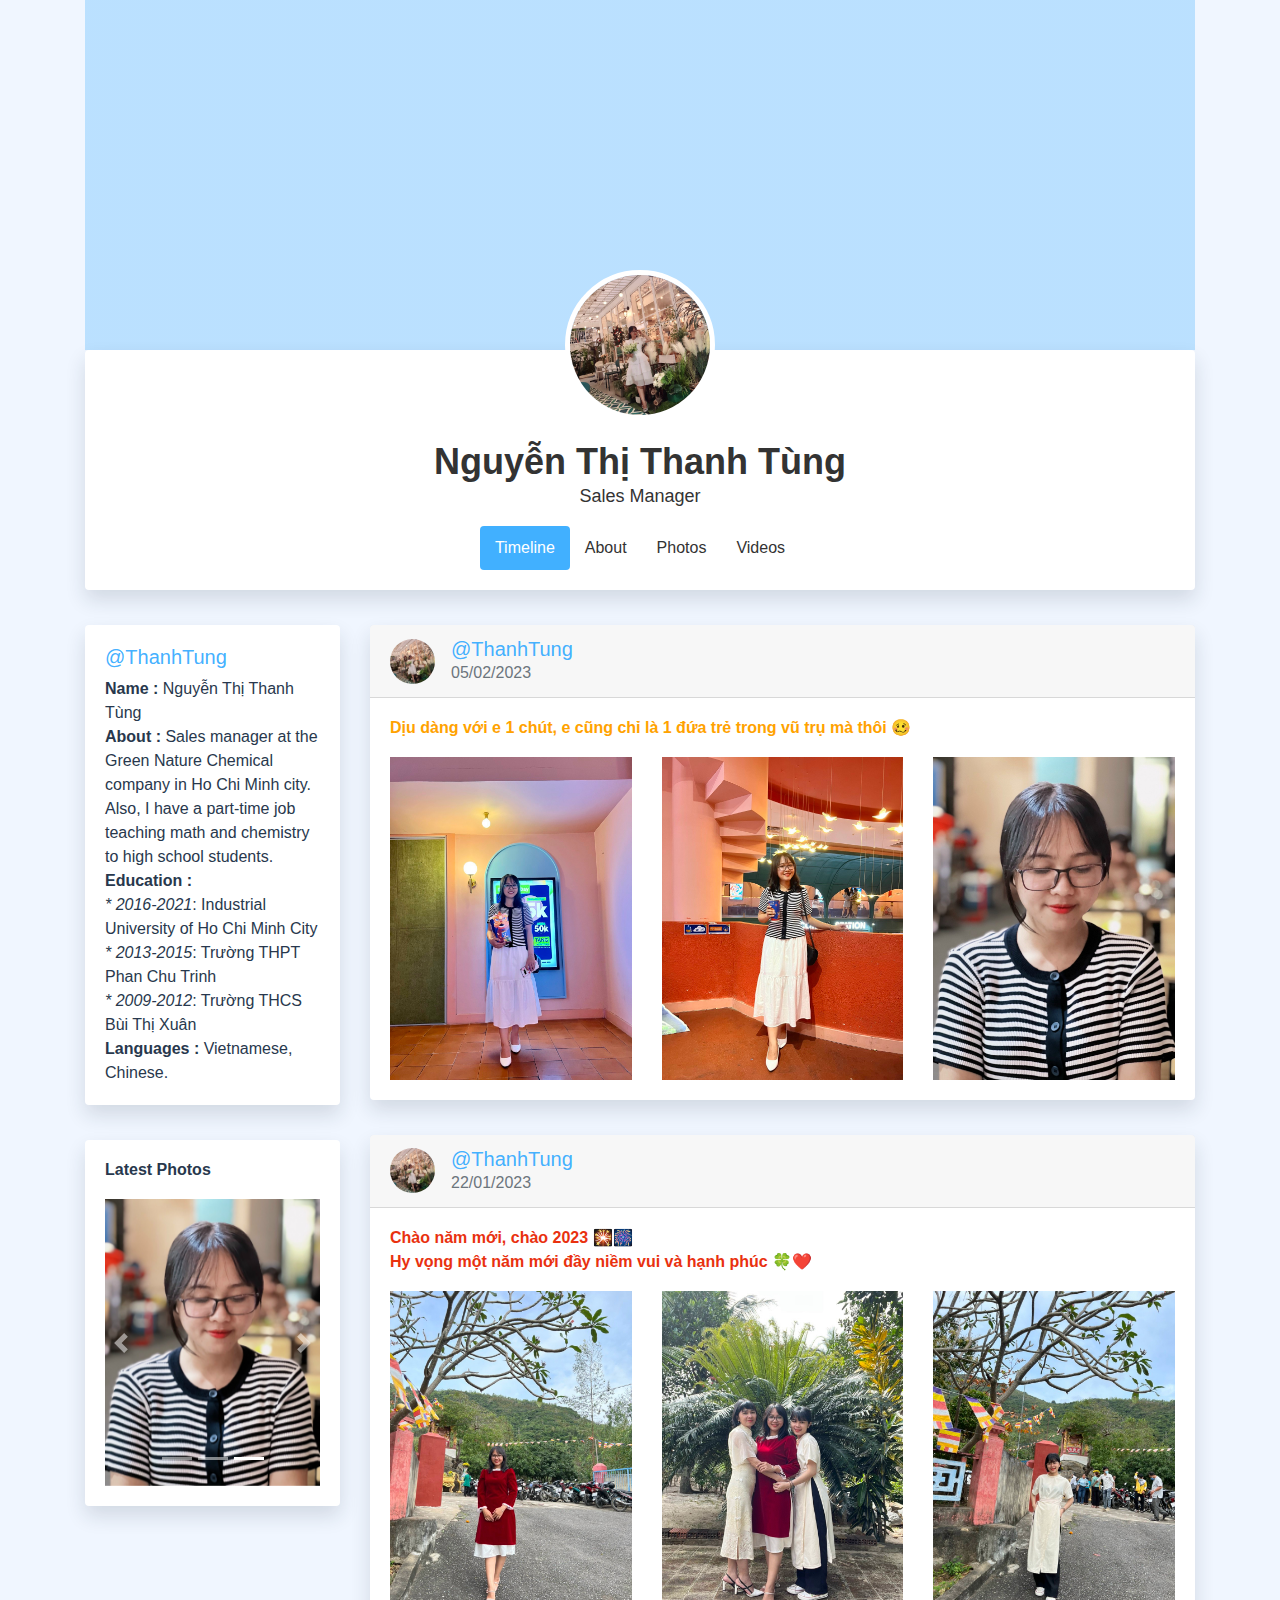
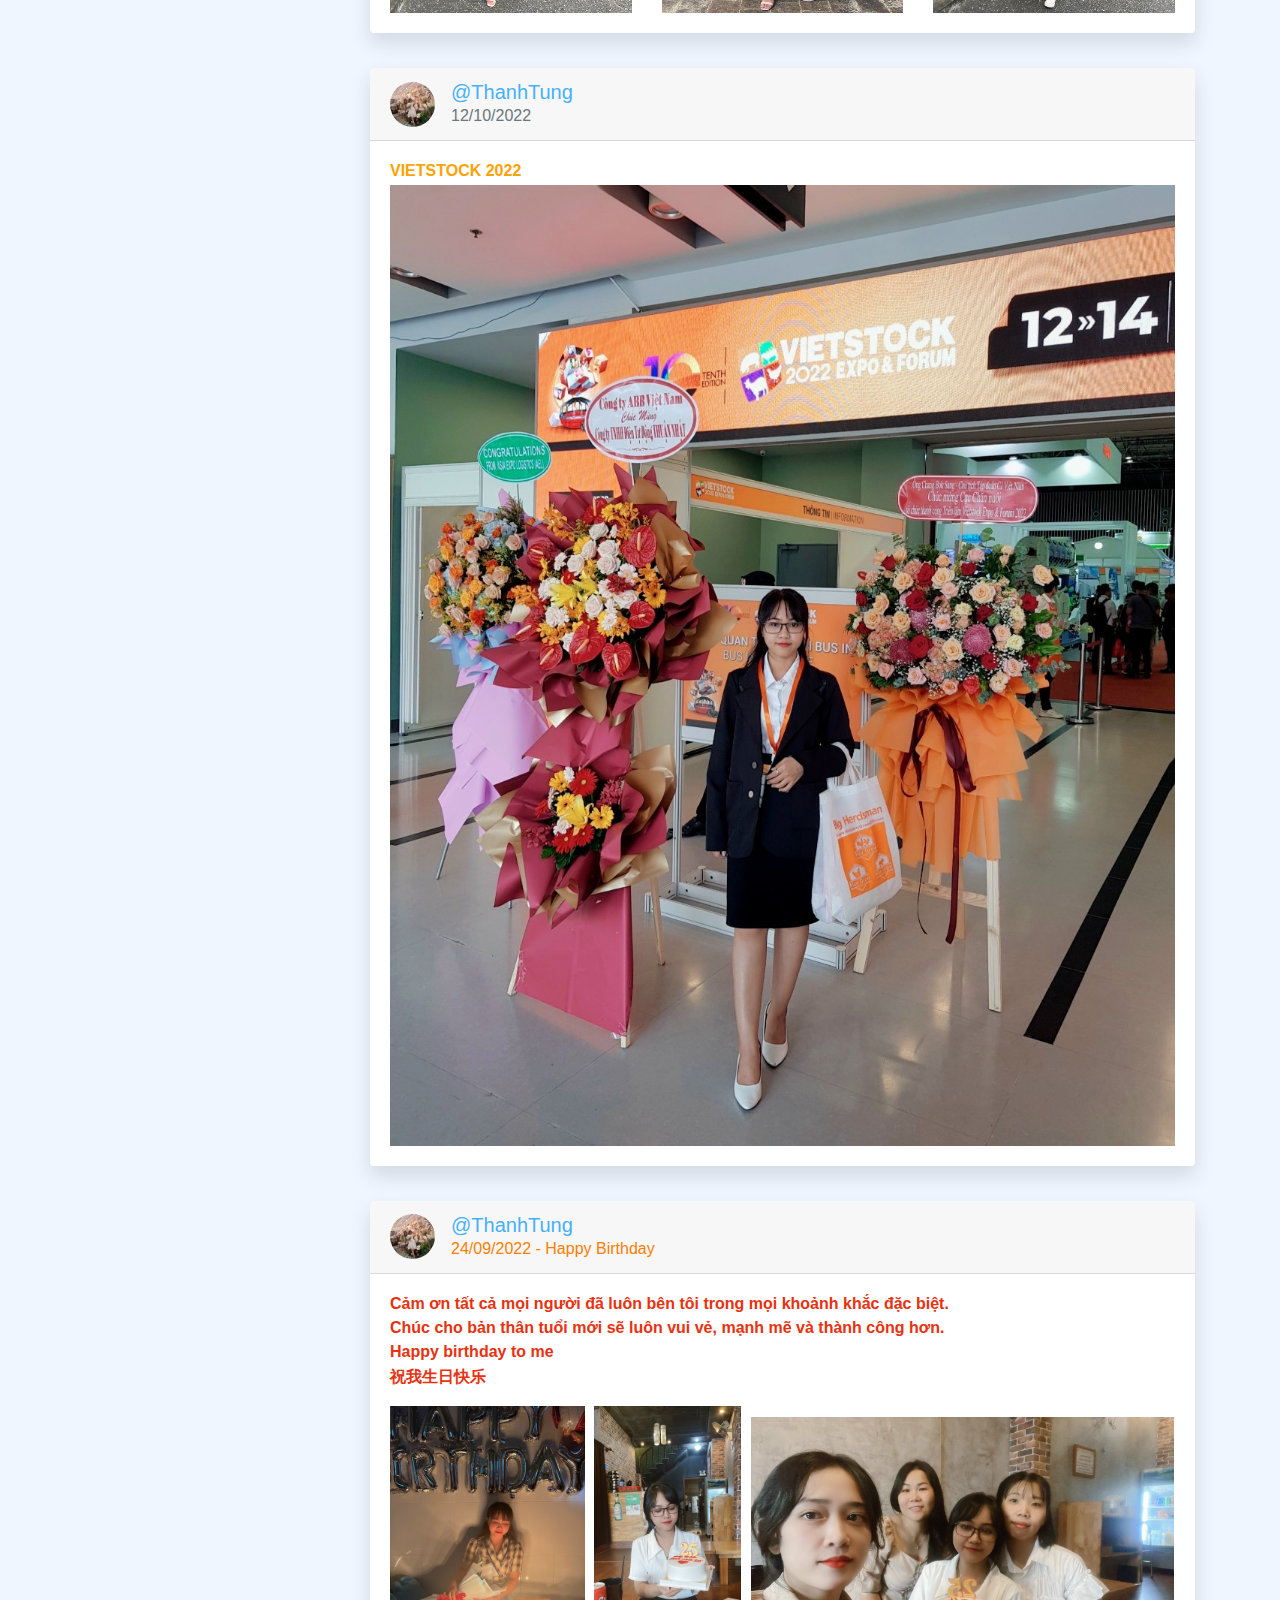
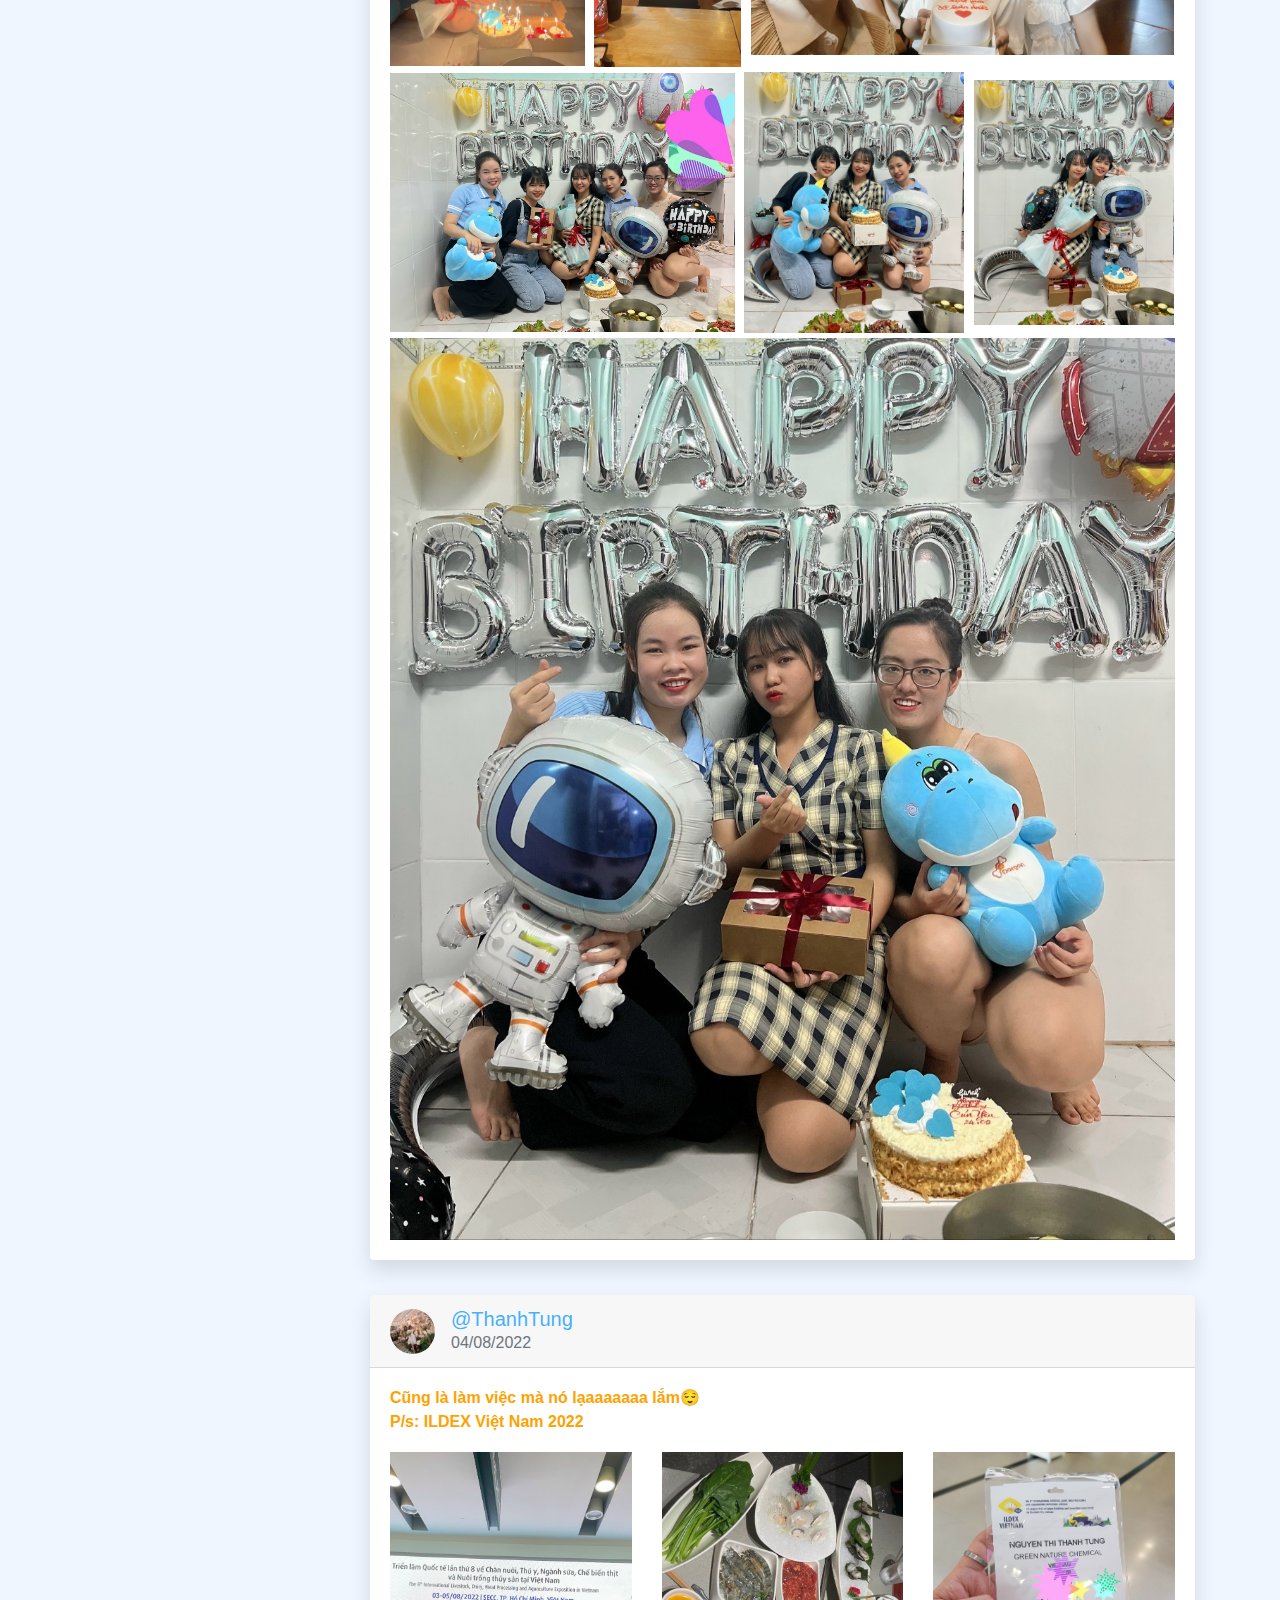
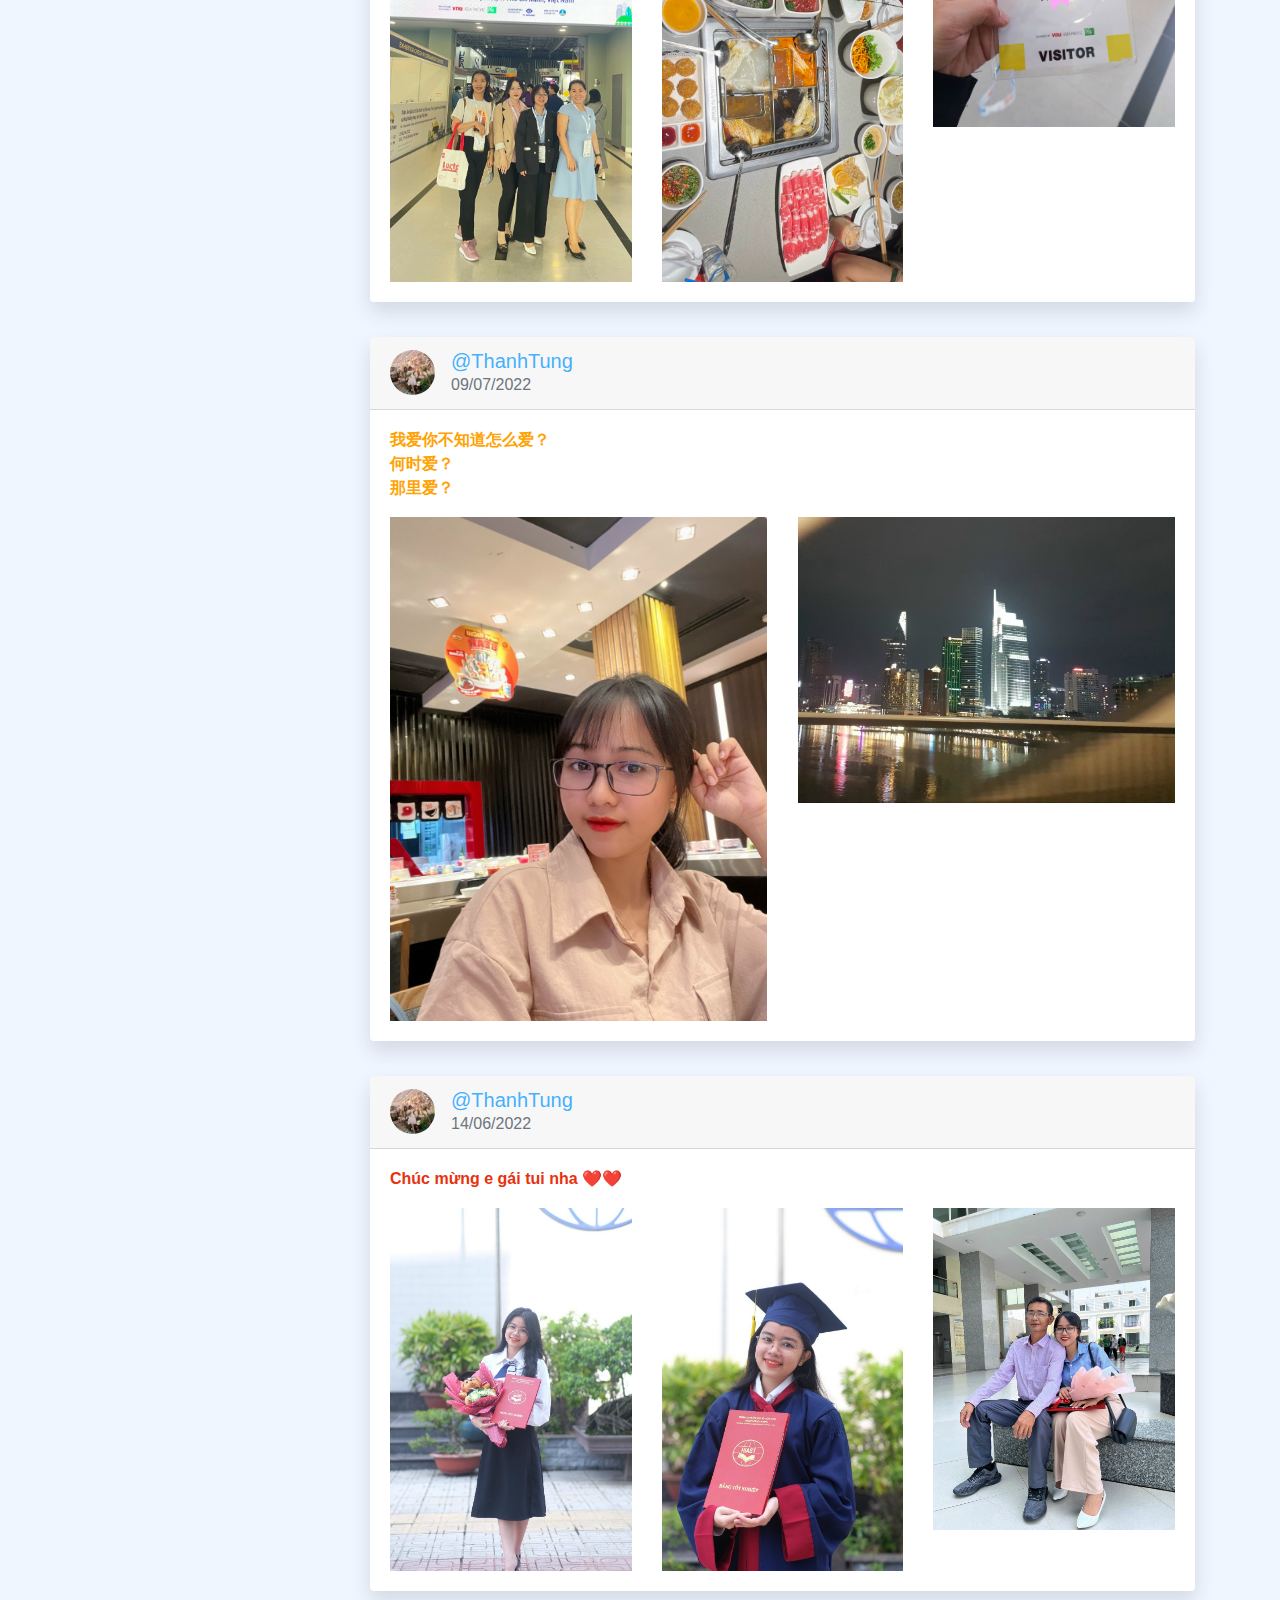
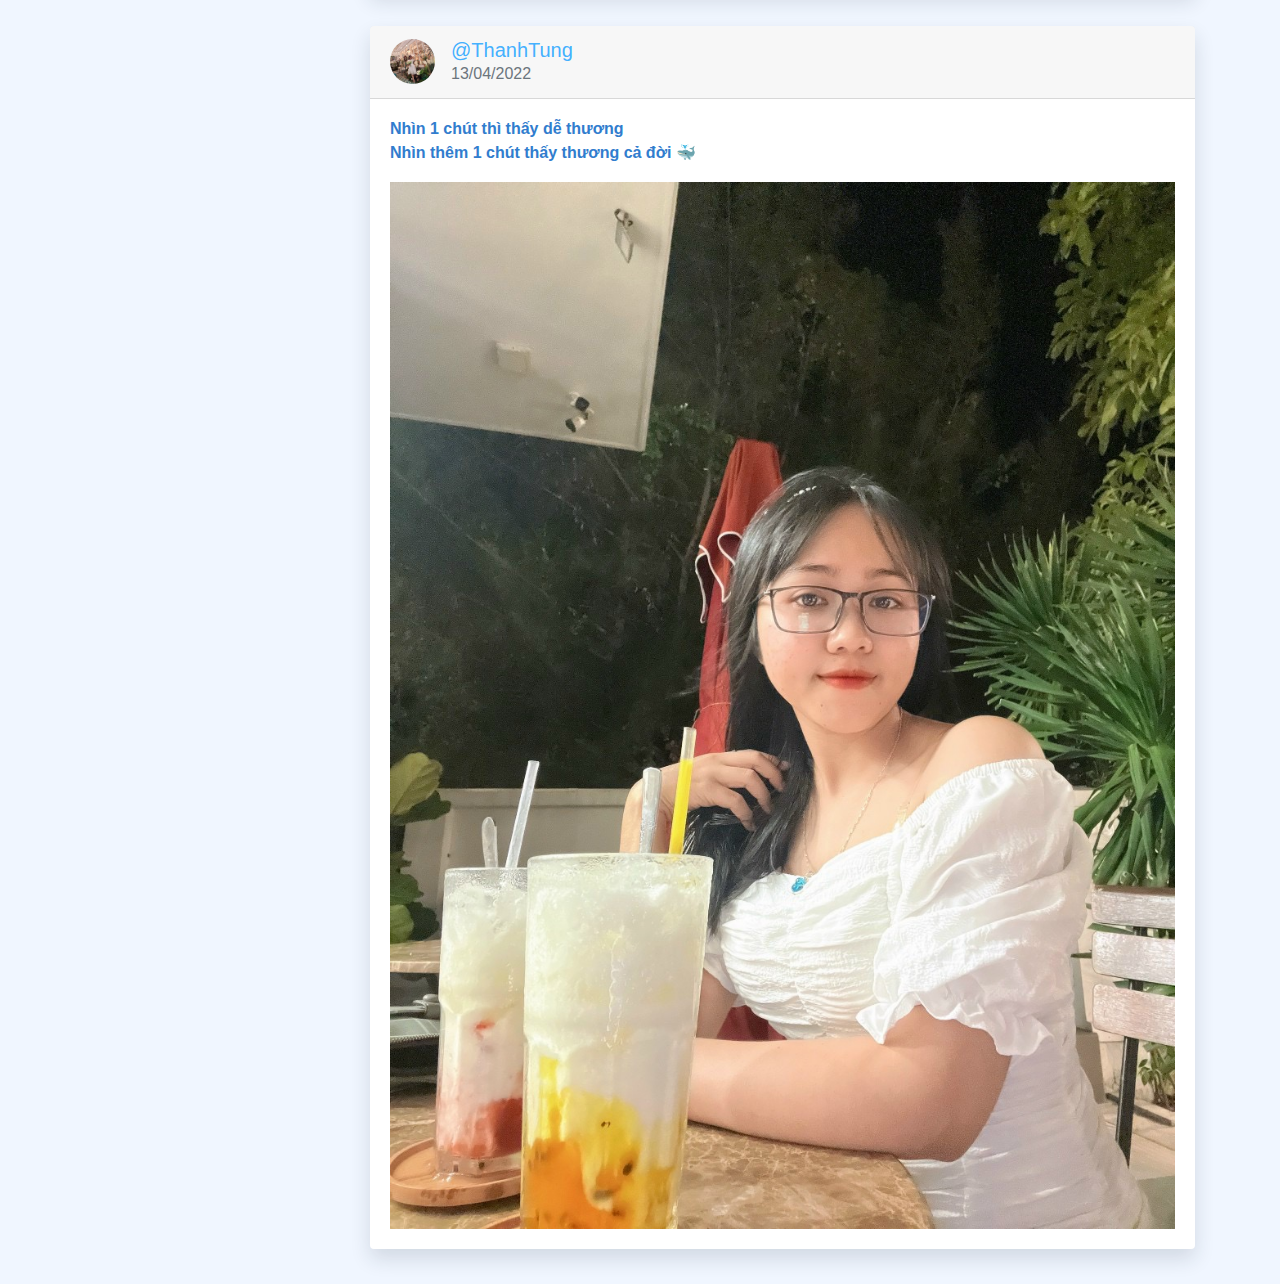
<file: index.html>
<!DOCTYPE html>
<html lang="en">
  <head>
    <meta charset="utf-8" />
    <title>Thanh Tùng</title>
    <meta name="viewport" content="width=device-width, initial-scale=1" />
    <link
      rel="icon"
      type="image/png"
      sizes="16x16"
      href="./images/avatar_18032023.jpeg"
    />
    <link
      href="https://cdn.jsdelivr.net/npm/bootstrap@4.3.1/dist/css/bootstrap.min.css"
      rel="stylesheet"
    />
    <link href="./style/main.css" rel="stylesheet" />
    <style>
      canvas {
        position: absolute;
        top: 0;
        left: 0;
      }
    </style>
  </head>
  <body>
    <link
      href="https://cdnjs.cloudflare.com/ajax/libs/font-awesome/5.11.2/css/all.min.css"
      rel="stylesheet"
    />
    <main>
      <div class="container">
        <div
          class="img"
          style="
            background-image: linear-gradient(
                150deg,
                rgba(63, 174, 255, 0.3) 15%,
                rgba(63, 174, 255, 0.3) 70%,
                rgba(63, 174, 255, 0.3) 94%
              ),
              url(https://bootdey.com/img/Content/flores-amarillas-wallpaper.jpeg);
            height: 350px;
            background-size: cover;
          "
        ></div>
        <div class="card social-prof">
          <div class="card-body">
            <div class="wrapper">
              <img
                src="./images/avatar_18032023.jpeg"
                alt=""
                class="user-profile"
              />
              <h3>Nguyễn Thị Thanh Tùng</h3>
              <p>Sales Manager</p>
            </div>
            <div class="row">
              <div class="col-lg-12">
                <ul class="nav nav-tabs justify-content-center s-nav">
                  <li><a class="active" href="#">Timeline</a></li>
                  <li><a href="#">About</a></li>
                  <li><a href="#">Photos</a></li>
                  <li><a href="#">Videos</a></li>
                </ul>
              </div>
            </div>
          </div>
        </div>
        <div class="row">
          <div class="col-lg-3">
            <div class="card">
              <div class="card-body">
                <div class="h5 text-blue">@ThanhTung</div>
                <div class="h7">
                  <strong>Name :</strong> Nguyễn Thị Thanh Tùng
                </div>
                <div class="h7">
                  <strong>About :</strong> Sales manager at the Green Nature
                  Chemical company in Ho Chi Minh city. Also, I have a part-time
                  job teaching math and chemistry to high school students.
                </div>
                <div class="h7">
                  <strong>Education :</strong>
                  <br />
                  <i> * 2016-2021</i>: Industrial University of Ho Chi Minh City
                  <br />
                  <i> * 2013-2015</i>: Trường THPT Phan Chu Trinh
                  <br />
                  <i> * 2009-2012</i>: Trường THCS Bùi Thị Xuân
                </div>
                <div class="h7">
                  <strong>Languages :</strong> Vietnamese, Chinese.
                </div>
              </div>
            </div>
            <div class="card">
              <div class="card-body">
                <h3 class="card-title">Latest Photos</h3>
                <div
                  id="carouselExampleIndicators"
                  class="carousel slide"
                  data-ride="carousel"
                >
                  <ol class="carousel-indicators">
                    <li
                      data-target="#carouselExampleIndicators"
                      data-slide-to="0"
                      class=""
                    ></li>
                    <li
                      data-target="#carouselExampleIndicators"
                      data-slide-to="1"
                      class=""
                    ></li>
                    <li
                      data-target="#carouselExampleIndicators"
                      data-slide-to="2"
                      class="active"
                    ></li>
                  </ol>
                  <div class="carousel-inner">
                    <div class="carousel-item">
                      <img
                        src="./images/image1_05022023.jpeg"
                        class="d-block w-100"
                        alt="..."
                      />
                    </div>
                    <div class="carousel-item">
                      <img
                        src="./images/image2_05022023.jpeg"
                        class="d-block w-100"
                        alt="..."
                      />
                    </div>
                    <div class="carousel-item active">
                      <img
                        src="./images/image3_05022023.jpeg"
                        class="d-block w-100"
                        alt="..."
                      />
                    </div>
                  </div>
                  <a
                    class="carousel-control-prev"
                    href="#carouselExampleIndicators"
                    role="button"
                    data-slide="prev"
                  >
                    <span
                      class="carousel-control-prev-icon"
                      aria-hidden="true"
                    ></span>
                    <span class="sr-only">Previous</span>
                  </a>
                  <a
                    class="carousel-control-next"
                    href="#carouselExampleIndicators"
                    role="button"
                    data-slide="next"
                  >
                    <span
                      class="carousel-control-next-icon"
                      aria-hidden="true"
                    ></span>
                    <span class="sr-only">Next</span>
                  </a>
                </div>
              </div>
            </div>
          </div>

          <div class="col-lg-9 gedf-main">
            <div class="card social-timeline-card">
              <div class="card-header">
                <div class="d-flex justify-content-between align-items-center">
                  <div
                    class="d-flex justify-content-between align-items-center"
                  >
                    <div class="mr-2">
                      <img
                        class="rounded-circle"
                        width="45"
                        src="./images/avatar_18032023.jpeg"
                        alt=""
                      />
                    </div>
                    <div class="ml-2">
                      <div class="h5 m-0 text-blue">@ThanhTung</div>
                      <div class="h7 text-muted">05/02/2023</div>
                    </div>
                  </div>
                </div>
              </div>
              <div class="card-body">
                <h5 class="card-title" style="color: #ffa200">
                  Dịu dàng với e 1 chút, e cũng chỉ là 1 đứa trẻ trong vũ trụ mà
                  thôi 🥴
                </h5>
                <div class="mb-10">
                  <div class="row p-b-15">
                    <div class="col-md-4">
                      <img
                        class="img-fluid width-100"
                        src="./images/image1_05022023.jpeg"
                        alt=""
                      />
                    </div>
                    <div class="col-md-4">
                      <img
                        class="img-fluid width-100"
                        src="./images/image2_05022023.jpeg"
                        alt=""
                      />
                    </div>
                    <div class="col-md-4">
                      <img
                        class="img-fluid width-100"
                        src="./images/image3_05022023.jpeg"
                        alt=""
                      />
                    </div>
                  </div>
                </div>
              </div>
            </div>

            <div class="card social-timeline-card">
              <div class="card-header">
                <div class="d-flex justify-content-between align-items-center">
                  <div
                    class="d-flex justify-content-between align-items-center"
                  >
                    <div class="mr-2">
                      <img
                        class="rounded-circle"
                        width="45"
                        src="./images/avatar_18032023.jpeg"
                        alt=""
                      />
                    </div>
                    <div class="ml-2">
                      <div class="h5 m-0 text-blue">@ThanhTung</div>
                      <div class="h7 text-muted">22/01/2023</div>
                    </div>
                  </div>
                </div>
              </div>
              <div class="card-body">
                <h5
                  class="card-title"
                  style="margin-bottom: 5px; color: #e9310f"
                >
                  Chào năm mới, chào 2023 🎇🎆
                </h5>
                <h5 class="card-title" style="color: #e9310f">
                  Hy vọng một năm mới đầy niềm vui và hạnh phúc 🍀❤️
                </h5>
                <div class="mb-10">
                  <div class="row p-b-15">
                    <div class="col-md-4">
                      <img
                        class="img-fluid width-100"
                        src="./images/image1_22012023.jpeg"
                        alt=""
                      />
                    </div>
                    <div class="col-md-4">
                      <img
                        class="img-fluid width-100"
                        src="./images/image2_22012023.jpeg"
                        alt=""
                      />
                    </div>
                    <div class="col-md-4">
                      <img
                        class="img-fluid width-100"
                        src="./images/image3_22012023.jpeg"
                        alt=""
                      />
                    </div>
                  </div>
                </div>
              </div>
            </div>

            <div class="card social-timeline-card">
              <div class="card-header">
                <div class="d-flex justify-content-between align-items-center">
                  <div
                    class="d-flex justify-content-between align-items-center"
                  >
                    <div class="mr-2">
                      <img
                        class="rounded-circle"
                        width="45"
                        src="./images/avatar_18032023.jpeg"
                        alt=""
                      />
                    </div>
                    <div class="ml-2">
                      <div class="h5 m-0 text-blue">@ThanhTung</div>
                      <div class="h7 text-muted">12/10/2022</div>
                    </div>
                  </div>
                </div>
              </div>
              <div class="card-body">
                <h5
                  class="card-title"
                  style="margin-bottom: 5px; color: #ffa200"
                >
                  VIETSTOCK 2022
                </h5>
                <div class="mb-10">
                  <div class="p-b-15">
                    <img
                      class="img-fluid width-100"
                      src="./images/viettel_stock.jpeg"
                      alt=""
                    />
                  </div>
                </div>
              </div>
            </div>

            <div class="card social-timeline-card">
              <div class="card-header">
                <div class="d-flex justify-content-between align-items-center">
                  <div
                    class="d-flex justify-content-between align-items-center"
                  >
                    <div class="mr-2">
                      <img
                        class="rounded-circle"
                        width="45"
                        src="./images/avatar_18032023.jpeg"
                        alt=""
                      />
                    </div>
                    <div class="ml-2">
                      <div class="h5 m-0 text-blue">@ThanhTung</div>
                      <div
                        class="h7 text-muted"
                        style="color: #ff7d00 !important"
                      >
                        24/09/2022 - Happy Birthday
                      </div>
                    </div>
                  </div>
                </div>
              </div>
              <div class="card-body">
                <h5
                  class="card-title"
                  style="margin-bottom: 5px; color: #e9310f"
                >
                  Cảm ơn tất cả mọi người đã luôn bên tôi trong mọi khoảnh khắc
                  đặc biệt.
                </h5>
                <h5
                  class="card-title"
                  style="margin-bottom: 5px; color: #e9310f"
                >
                  Chúc cho bản thân tuổi mới sẽ luôn vui vẻ, mạnh mẽ và thành
                  công hơn.
                </h5>
                <h5
                  class="card-title"
                  style="margin-bottom: 5px; color: #e9310f"
                >
                  Happy birthday to me
                </h5>
                <h5 class="card-title" style="color: #e9310f">祝我生日快乐</h5>
                <div class="mb-10">
                  <div class="p-b-15">
                    <img
                      style="
                        width: 200px;
                        padding-bottom: 5px;
                        padding-right: 5px;
                      "
                      class="img-fluid width-100"
                      src="./images/birthday07.jpeg"
                      alt=""
                    />
                    <img
                      style="
                        width: 152px;
                        padding-bottom: 5px;
                        padding-right: 5px;
                      "
                      class="img-fluid width-100"
                      src="./images/birthday06.jpeg"
                      alt=""
                    />
                    <img
                      style="width: 423px; padding-bottom: 5px"
                      class="img-fluid width-100"
                      src="./images/birthday05.jpeg"
                      alt=""
                    />
                    <img
                      style="
                        width: 350px;
                        padding-bottom: 5px;
                        padding-right: 5px;
                      "
                      class="img-fluid width-100"
                      src="./images/birthday04.jpeg"
                      alt=""
                    />
                    <img
                      style="
                        width: 225px;
                        padding-bottom: 5px;
                        padding-right: 5px;
                      "
                      class="img-fluid width-100"
                      src="./images/birthday03.jpeg"
                      alt=""
                    />
                    <img
                      style="width: 200px; padding-bottom: 5px"
                      class="img-fluid width-100"
                      src="./images/birthday02.jpeg"
                      alt=""
                    />
                    <img
                      class="img-fluid width-100"
                      src="./images/birthday01.jpeg"
                      alt=""
                    />
                  </div>
                </div>
              </div>
            </div>

            <div class="card social-timeline-card">
              <div class="card-header">
                <div class="d-flex justify-content-between align-items-center">
                  <div
                    class="d-flex justify-content-between align-items-center"
                  >
                    <div class="mr-2">
                      <img
                        class="rounded-circle"
                        width="45"
                        src="./images/avatar_18032023.jpeg"
                        alt=""
                      />
                    </div>
                    <div class="ml-2">
                      <div class="h5 m-0 text-blue">@ThanhTung</div>
                      <div class="h7 text-muted">04/08/2022</div>
                    </div>
                  </div>
                </div>
              </div>
              <div class="card-body">
                <h5
                  class="card-title"
                  style="margin-bottom: 5px; color: #ffa200"
                >
                  Cũng là làm việc mà nó lạaaaaaaa lắm😌
                </h5>
                <h5 class="card-title" style="color: #ffa200">
                  P/s: ILDEX Việt Nam 2022
                </h5>
                <div class="mb-10">
                  <div class="row p-b-15">
                    <div class="col-md-4">
                      <img
                        class="img-fluid width-100"
                        src="./images/ildex_01.jpeg"
                        alt=""
                      />
                    </div>
                    <div class="col-md-4">
                      <img
                        class="img-fluid width-100"
                        src="./images/ildex_03.jpeg"
                        alt=""
                      />
                    </div>
                    <div class="col-md-4">
                      <img
                        class="img-fluid width-100"
                        src="./images/ildex_02.jpeg"
                        alt=""
                      />
                    </div>
                  </div>
                </div>
              </div>
            </div>

            <div class="card social-timeline-card">
              <div class="card-header">
                <div class="d-flex justify-content-between align-items-center">
                  <div
                    class="d-flex justify-content-between align-items-center"
                  >
                    <div class="mr-2">
                      <img
                        class="rounded-circle"
                        width="45"
                        src="./images/avatar_18032023.jpeg"
                        alt=""
                      />
                    </div>
                    <div class="ml-2">
                      <div class="h5 m-0 text-blue">@ThanhTung</div>
                      <div class="h7 text-muted">09/07/2022</div>
                    </div>
                  </div>
                </div>
              </div>
              <div class="card-body">
                <h5
                  class="card-title"
                  style="margin-bottom: 5px; color: #ffa200"
                >
                  我爱你不知道怎么爱？
                </h5>
                <h5
                  class="card-title"
                  style="margin-bottom: 5px; color: #ffa200"
                >
                  何时爱？
                </h5>
                <h5 class="card-title" style="color: #ffa200">那里爱？</h5>
                <div class="mb-10">
                  <div class="row p-b-15">
                    <div class="col-md-6">
                      <img
                        class="img-fluid width-100"
                        src="./images/chill01.jpeg"
                        alt=""
                      />
                    </div>
                    <div class="col-md-6">
                      <img
                        class="img-fluid width-100"
                        src="./images/chill02.jpeg"
                        alt=""
                      />
                    </div>
                  </div>
                </div>
              </div>
            </div>

            <div class="card social-timeline-card">
              <div class="card-header">
                <div class="d-flex justify-content-between align-items-center">
                  <div
                    class="d-flex justify-content-between align-items-center"
                  >
                    <div class="mr-2">
                      <img
                        class="rounded-circle"
                        width="45"
                        src="./images/avatar_18032023.jpeg"
                        alt=""
                      />
                    </div>
                    <div class="ml-2">
                      <div class="h5 m-0 text-blue">@ThanhTung</div>
                      <div class="h7 text-muted">14/06/2022</div>
                    </div>
                  </div>
                </div>
              </div>
              <div class="card-body">
                <h5 class="card-title" style="color: #e9310f">
                  Chúc mừng e gái tui nha ❤️❤️
                </h5>
                <div class="mb-10">
                  <div class="row p-b-15">
                    <div class="col-md-4">
                      <img
                        class="img-fluid width-100"
                        src="./images/graduation_01.jpeg"
                        alt=""
                      />
                    </div>
                    <div class="col-md-4">
                      <img
                        class="img-fluid width-100"
                        src="./images/graduation_2.jpeg"
                        alt=""
                      />
                    </div>
                    <div class="col-md-4">
                      <img
                        class="img-fluid width-100"
                        src="./images/graduation_3.jpeg"
                        alt=""
                      />
                    </div>
                  </div>
                </div>
              </div>
            </div>

            <div class="card social-timeline-card">
              <div class="card-header">
                <div class="d-flex justify-content-between align-items-center">
                  <div
                    class="d-flex justify-content-between align-items-center"
                  >
                    <div class="mr-2">
                      <img
                        class="rounded-circle"
                        width="45"
                        src="./images/avatar_18032023.jpeg"
                        alt=""
                      />
                    </div>
                    <div class="ml-2">
                      <div class="h5 m-0 text-blue">@ThanhTung</div>
                      <div class="h7 text-muted">13/04/2022</div>
                    </div>
                  </div>
                </div>
              </div>
              <div class="card-body">
                <h5
                  class="card-title"
                  style="margin-bottom: 5px; color: #317dce"
                >
                  Nhìn 1 chút thì thấy dễ thương
                </h5>
                <h5 class="card-title" style="color: #317dce">
                  Nhìn thêm 1 chút thấy thương cả đời 🐳
                </h5>
                <div class="mb-10">
                  <div class="row p-b-15">
                    <div class="col-md-12">
                      <img
                        class="img-fluid width-100"
                        src="./images/cute.jpeg"
                        alt=""
                      />
                    </div>
                  </div>
                </div>
              </div>
            </div>
          </div>
        </div>
      </div>
    </main>
    <canvas id="canvas"></canvas>
    <script src="https://code.jquery.com/jquery-1.10.2.min.js"></script>
    <script src="https://cdn.jsdelivr.net/npm/bootstrap@4.3.1/dist/js/bootstrap.bundle.min.js"></script>
    <script type="text/javascript"></script>
    <script>
      var canvas = document.getElementById("canvas"),
        ctx = canvas.getContext("2d"),
        things = [],
        thingsCount = 30,
        mouse = {
          x: -100,
          y: -100,
        },
        minDist = 150;

      canvas.width = window.innerWidth - 20;
      canvas.height = window.innerHeight - 150;

      // object image
      var image = new Image();
      //image.src = "https://i.pinimg.com/originals/90/2c/2b/902c2bbccb72ca76cf3bbe95741174e9.png";
      image.src =
        "https://upload.wikimedia.org/wikipedia/commons/thumb/2/21/Love_heart_uidaodjsdsew.gif/1200px-Love_heart_uidaodjsdsew.gif";

      for (var i = 0; i < thingsCount; i++) {
        let thingWidth = Math.floor(Math.random() * 20) + 20;
        let thingHeight =
          (image.naturalHeight / image.naturalWidth) * thingWidth;
        let speed = Math.floor(Math.random() / 1000) + 0.5;
        things.push({
          width: thingWidth,
          height: thingHeight,
          x: Math.random() * canvas.width,
          y: Math.random() * canvas.height - thingHeight,
          speed: speed,
          vY: speed,
          vX: 0,
          d: Math.random() * 1.2 - 0.6,
          stepSize: Math.random() / 20,
          step: 0,
          angle: Math.random() * 180 - 90,
          rad: Math.floor(Math.random()),
          opacity: Math.random() + 0.4,
          _ratate: Math.floor(Math.random()), // ratate 正負
        });
      }

      function drawThings() {
        things.map((thing) => {
          ctx.beginPath();
          thing.rad = (thing.angle * Math.PI) / 180;
          ctx.save();
          var cx = thing.x + thing.width / 2;
          var cy = thing.y + thing.height / 2;
          ctx.globalAlpha = thing.opacity;
          ctx.setTransform(
            Math.cos(thing.rad),
            Math.sin(thing.rad),
            -Math.sin(thing.rad),
            Math.cos(thing.rad),
            cx - cx * Math.cos(thing.rad) + cy * Math.sin(thing.rad),
            cy - cx * Math.sin(thing.rad) - cy * Math.cos(thing.rad)
          );
          ctx.drawImage(image, thing.x, thing.y, thing.width, thing.height);
          ctx.restore();
        });
      }

      function draw() {
        ctx.clearRect(0, 0, canvas.width, canvas.height);

        drawThings();
      }

      function update() {
        things.map((thing) => {
          var dist = Math.sqrt(
            (thing.x - mouse.x) ** 2 + (thing.y - mouse.y) ** 2
          );

          if (dist < minDist) {
            var force = minDist / (dist * dist),
              xcomp = (mouse.x - thing.x) / dist,
              ycomp = (mouse.y - thing.y) / dist,
              deltaV = force * 2; // deplay when hover mouse

            thing.vX -= deltaV * xcomp;
            thing.vY -= deltaV * ycomp;

            if (thing.d * xcomp > 0) {
              thing.d = 0 - thing.d;
            }
          } else {
            thing.vX *= 0.98;

            if (thing.vY < thing.speed) {
              thing.vY = thing.speed;
            }

            thing.vX +=
              Math.cos((thing.step += Math.random() * 0.05)) * thing.stepSize;
          }

          thing.y += thing.vY;
          thing.x += thing.vX + thing.d;

          var _angle = Math.random() + 0.2;
          // stuff.angle += _angle;
          if (thing._ratate == 0) {
            thing.angle += _angle;
          } else {
            thing.angle -= _angle;
          }

          if (thing.y > canvas.height) {
            reset(thing);
          }

          if (thing.x > canvas.width || thing.x < 0 - thing.width) {
            reset(thing);
          }
        });
      }

      canvas.addEventListener("mousemove", function (e) {
        mouse.x = e.clientX;
        mouse.y = e.clientY;
      });

      function reset(thing) {
        thing.width = Math.floor(Math.random() * 20) + 20;
        thing.height = (image.naturalHeight / image.naturalWidth) * thing.width;
        thing.x = Math.floor(Math.random() * canvas.width);
        thing.y = 0 - thing.height;
        thing.speed = Math.floor(Math.random() / 10000) + 0.5;
        thing.vY = thing.speed;
        thing.vX = 0;
        // thing.angle = 0;
        // thing.rad = 0;
        thing._ratate = Math.floor(Math.random());
      }

      function tick() {
        draw();
        update();
        requestAnimationFrame(tick);
      }

      tick();
    </script>
  </body>
</html>
</file>
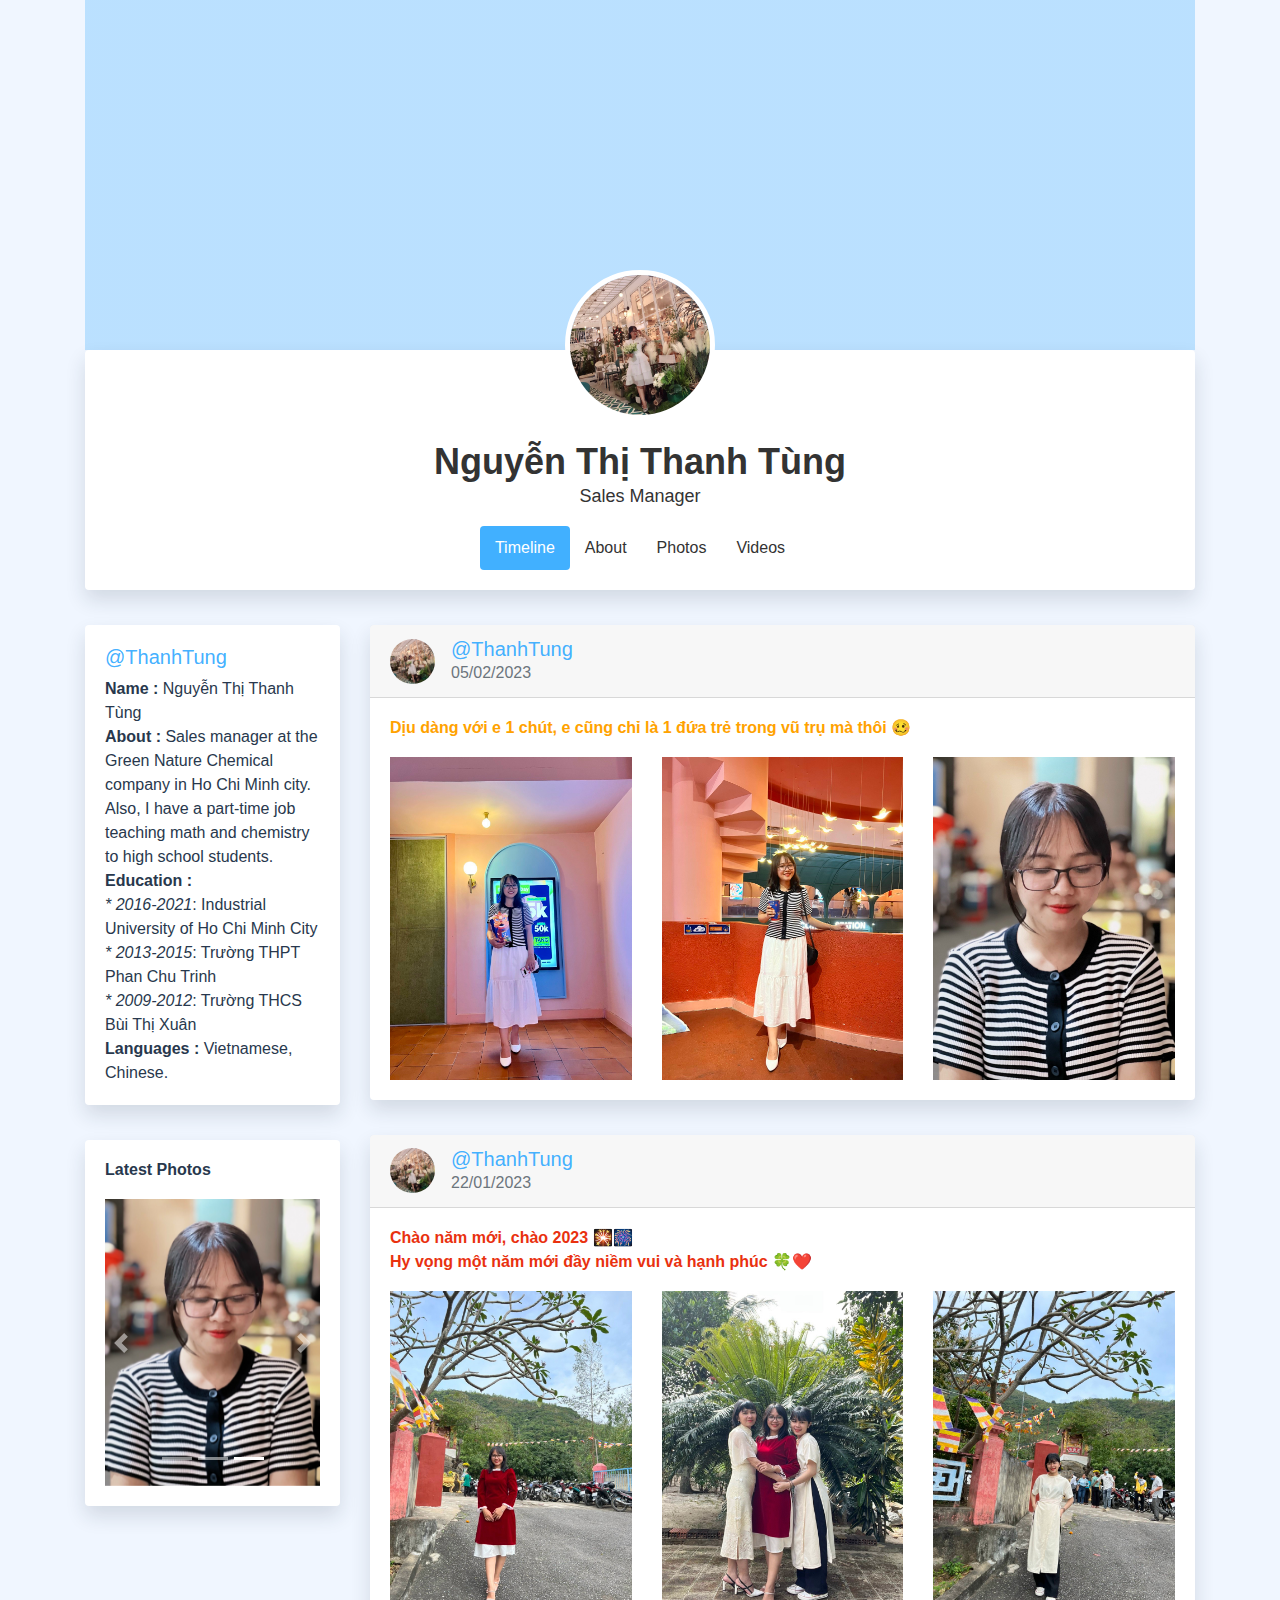
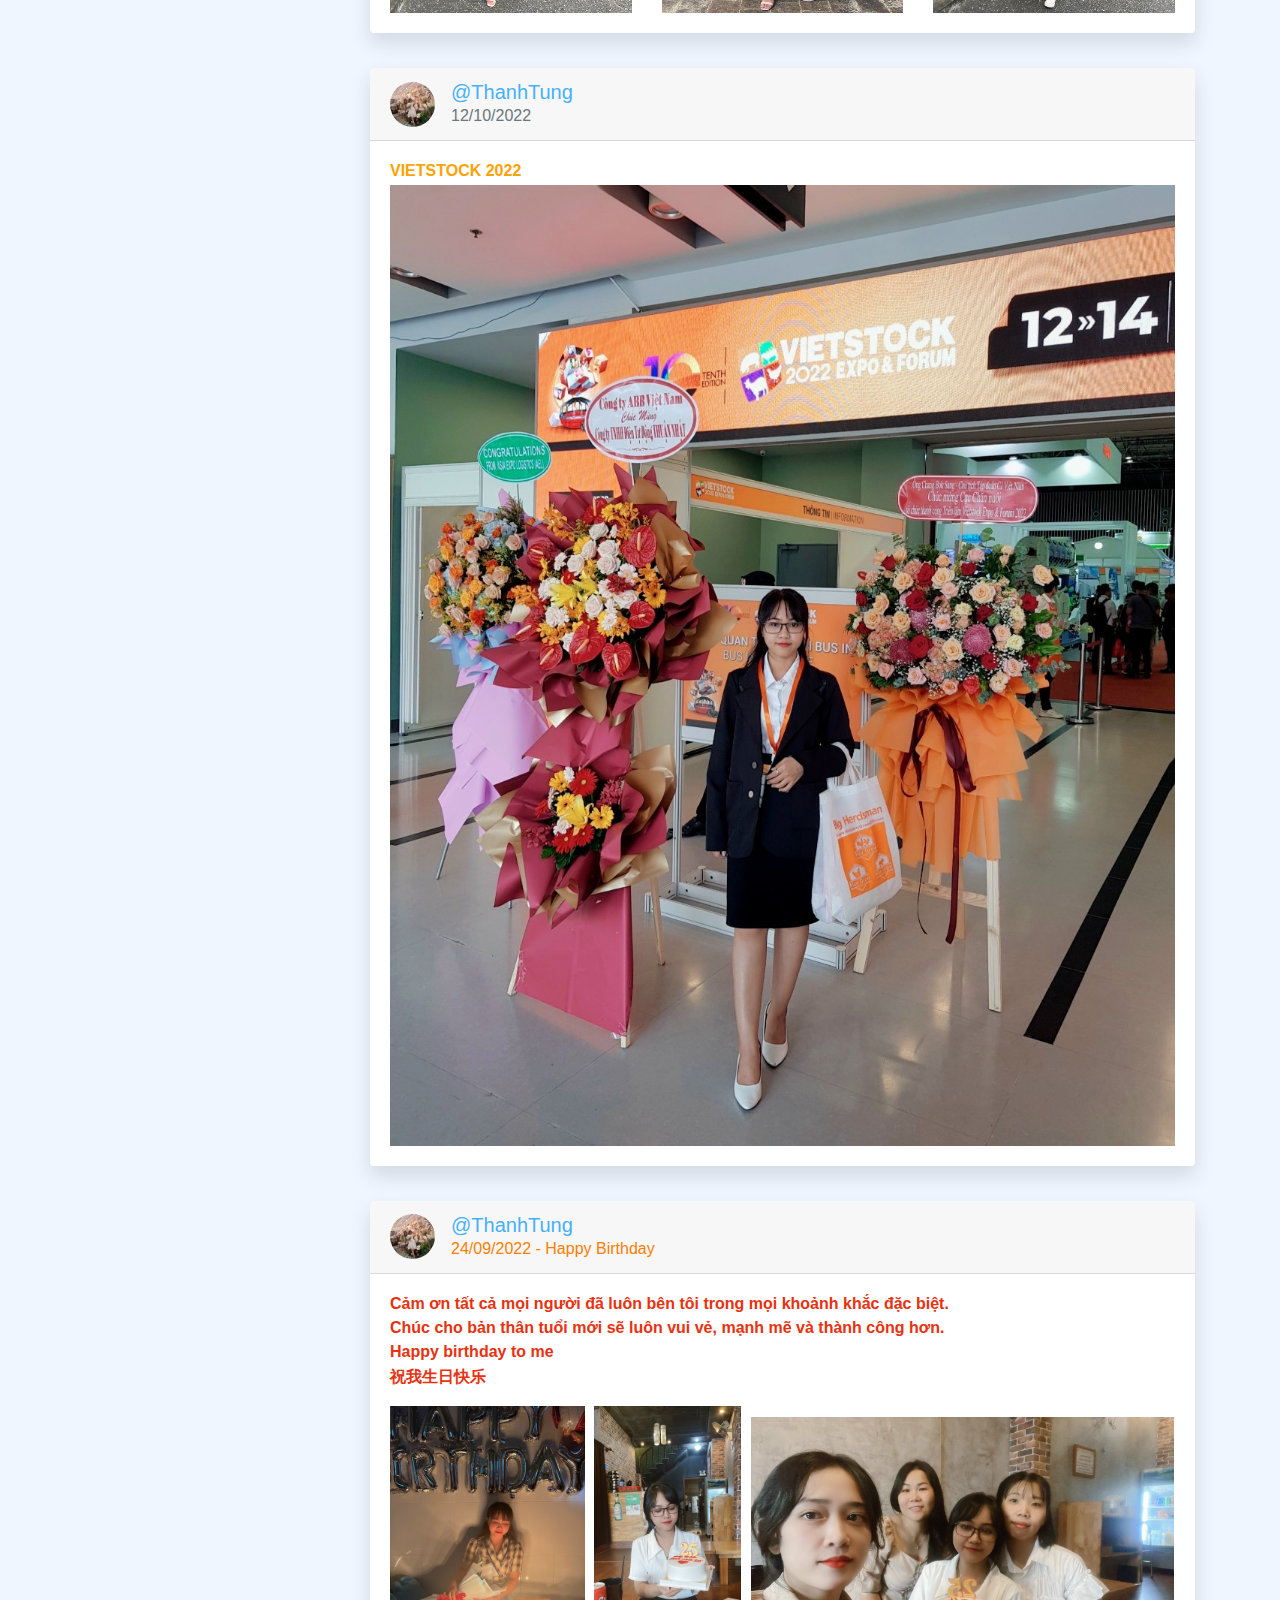
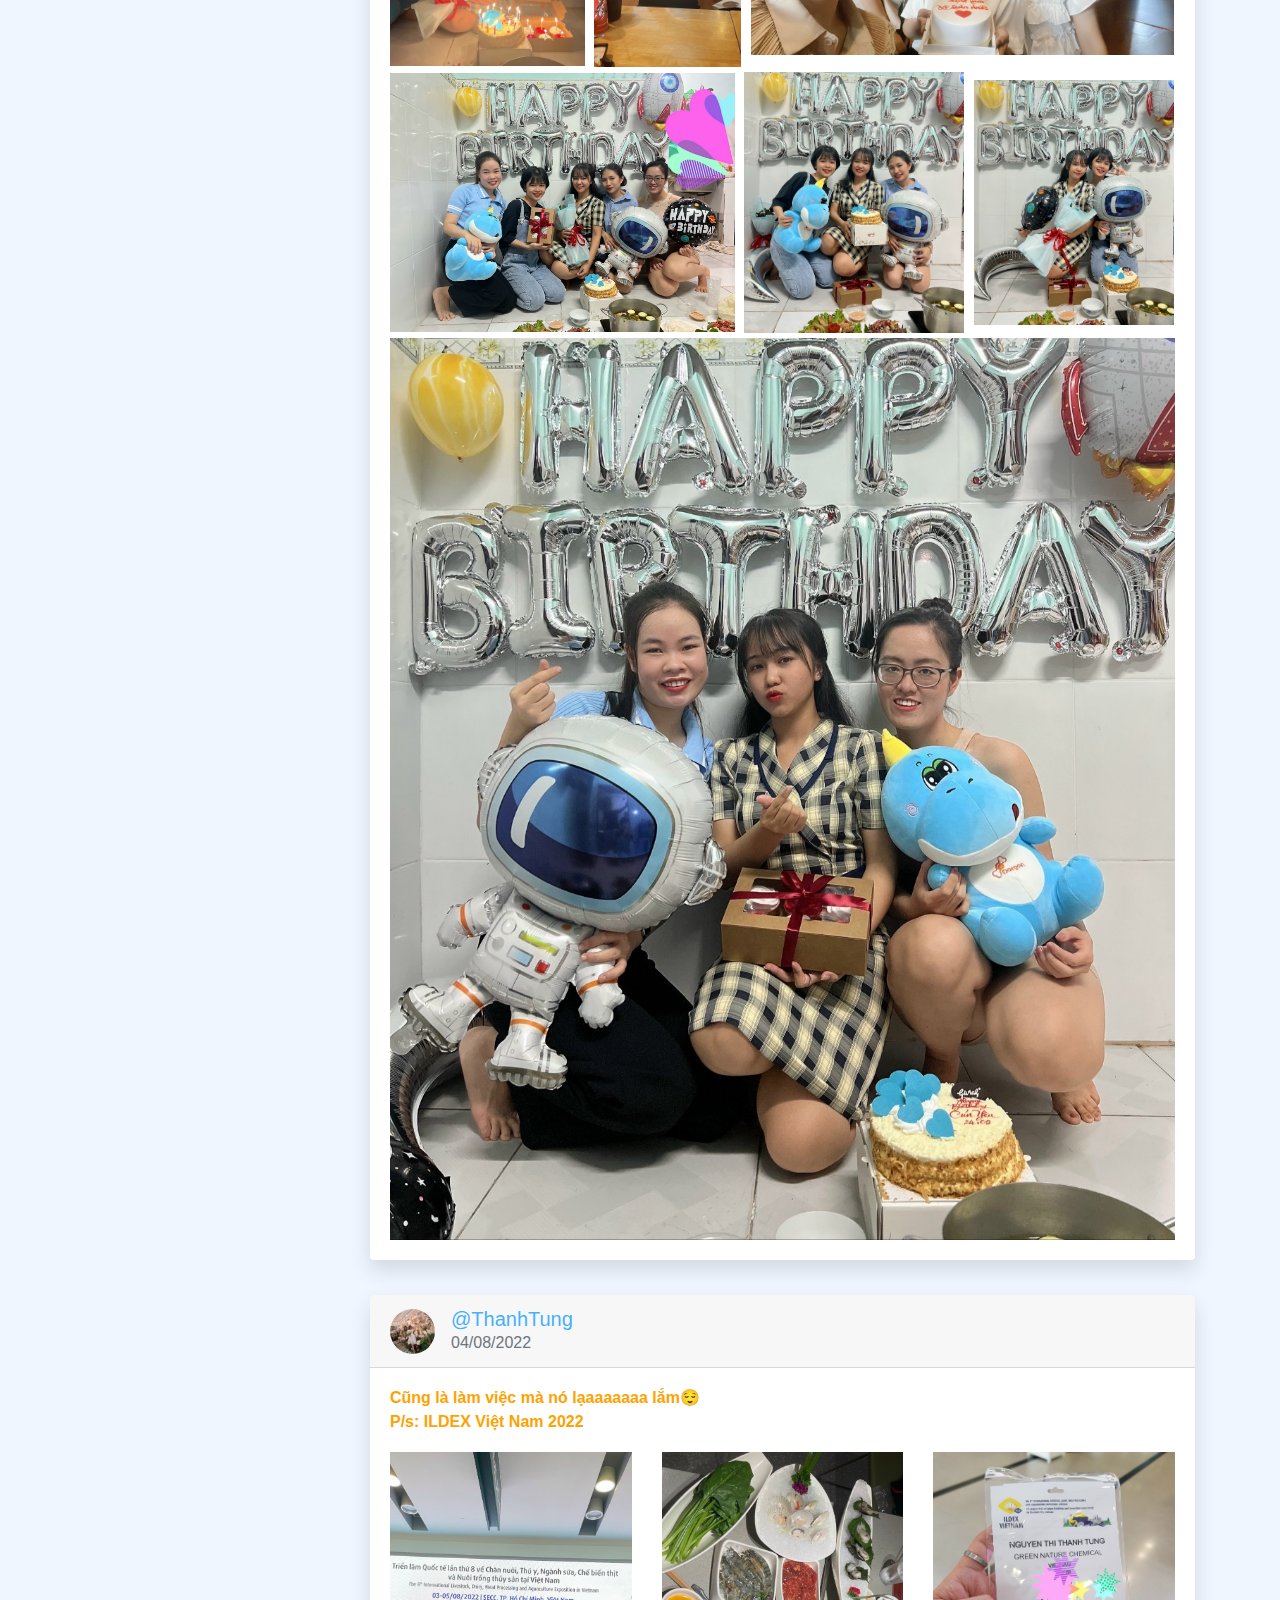
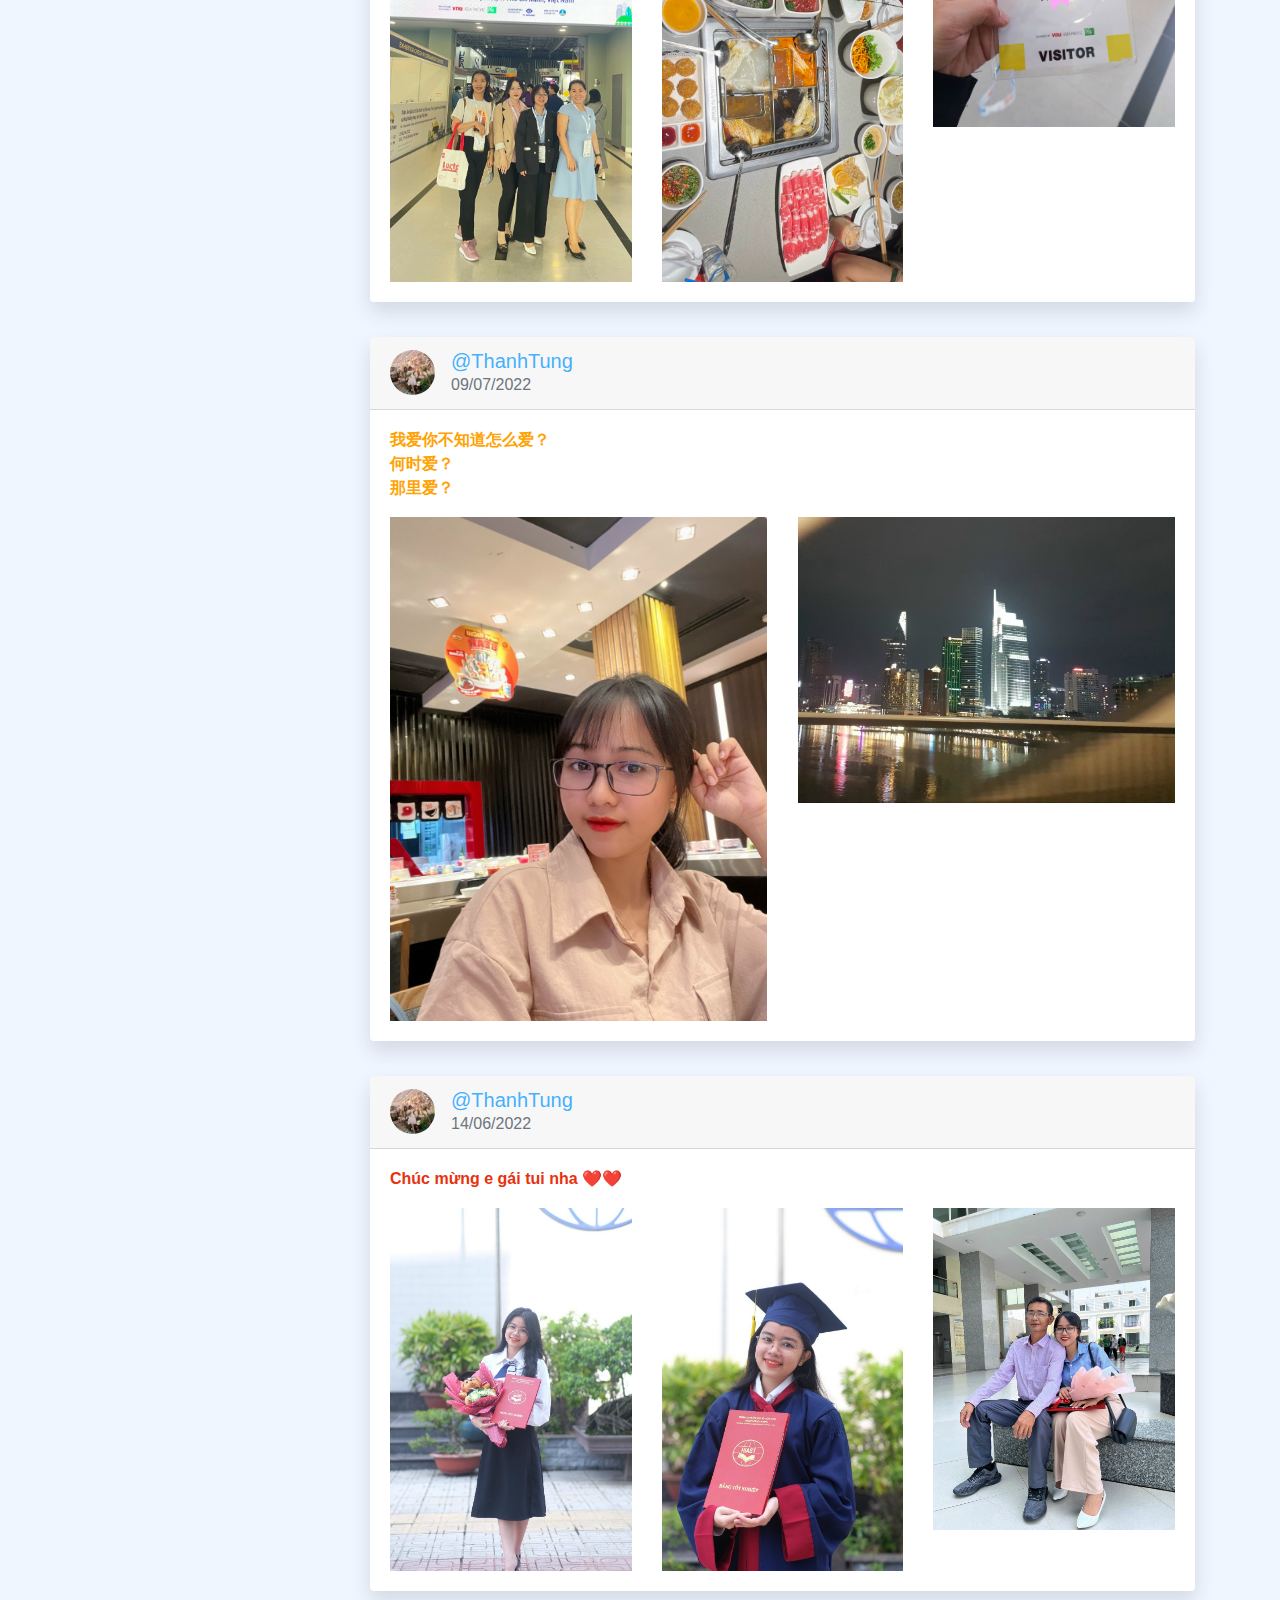
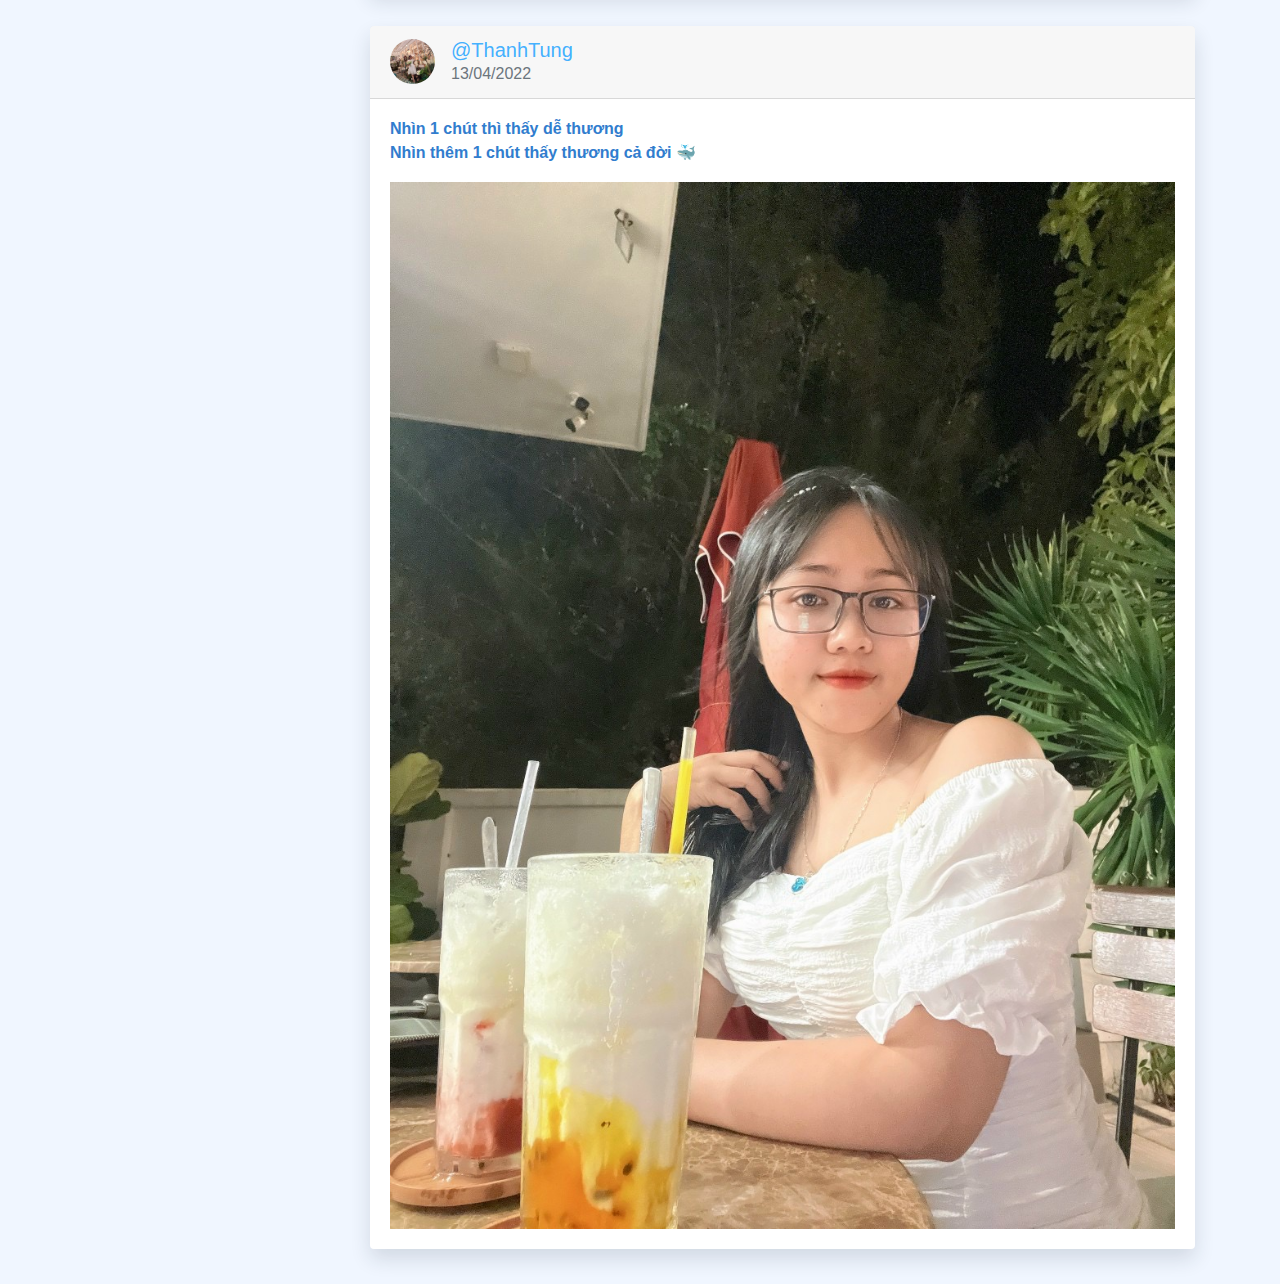
<file: index.bk.html>
<!DOCTYPE html>
<html lang="en">
  <head>
    <meta charset="utf-8" />
    <title>Thanh Tùng</title>
    <meta name="viewport" content="width=device-width, initial-scale=1" />
    <link
      rel="icon"
      type="image/png"
      sizes="16x16"
      href="./images/avatar_18032023.jpeg"
    />
    <link
      href="https://cdn.jsdelivr.net/npm/bootstrap@4.3.1/dist/css/bootstrap.min.css"
      rel="stylesheet"
    />
    <link href="./style/main.css" rel="stylesheet" />
  </head>
  <body>
    <link
      href="https://cdnjs.cloudflare.com/ajax/libs/font-awesome/5.11.2/css/all.min.css"
      rel="stylesheet"
    />
    <main>
      <div class="container">
        <div
          class="img"
          style="
            background-image: linear-gradient(
                150deg,
                rgba(63, 174, 255, 0.3) 15%,
                rgba(63, 174, 255, 0.3) 70%,
                rgba(63, 174, 255, 0.3) 94%
              ),
              url(https://bootdey.com/img/Content/flores-amarillas-wallpaper.jpeg);
            height: 350px;
            background-size: cover;
          "
        ></div>
        <div class="card social-prof">
          <div class="card-body">
            <div class="wrapper">
              <img
                src="./images/avatar_18032023.jpeg"
                alt=""
                class="user-profile"
              />
              <h3>Nguyễn Thị Thanh Tùng</h3>
              <p>Sales Manager</p>
            </div>
            <div class="row">
              <div class="col-lg-12">
                <ul class="nav nav-tabs justify-content-center s-nav">
                  <li><a class="active" href="#">Timeline</a></li>
                  <li><a href="#">About</a></li>
                  <li><a href="#">Photos</a></li>
                  <li><a href="#">Videos</a></li>
                </ul>
              </div>
            </div>
          </div>
        </div>
        <div class="row">
          <div class="col-lg-3">
            <div class="card">
              <div class="card-body">
                <div class="h5 text-blue">@ThanhTung</div>
                <div class="h7">
                  <strong>Name :</strong> Nguyễn Thị Thanh Tùng
                </div>
                <div class="h7">
                  <strong>About :</strong> Sales manager at the Green Nature
                  Chemical company in Ho Chi Minh city. Also, I have a part-time
                  job teaching math and chemistry to high school students.
                </div>
                <div class="h7">
                  <strong>Education :</strong>
                  <br />
                  <i> * 2016-2021</i>: Industrial University of Ho Chi Minh City
                  <br />
                  <i> * 2013-2015</i>: Trường THPT Phan Chu Trinh
                  <br />
                  <i> * 2009-2012</i>: Trường THCS Bùi Thị Xuân
                </div>
                <div class="h7">
                  <strong>Languages :</strong> Vietnamese, Chinese.
                </div>
              </div>
            </div>
            <div class="card">
              <div class="card-body">
                <h3 class="card-title">Latest Photos</h3>
                <div
                  id="carouselExampleIndicators"
                  class="carousel slide"
                  data-ride="carousel"
                >
                  <ol class="carousel-indicators">
                    <li
                      data-target="#carouselExampleIndicators"
                      data-slide-to="0"
                      class=""
                    ></li>
                    <li
                      data-target="#carouselExampleIndicators"
                      data-slide-to="1"
                      class=""
                    ></li>
                    <li
                      data-target="#carouselExampleIndicators"
                      data-slide-to="2"
                      class="active"
                    ></li>
                  </ol>
                  <div class="carousel-inner">
                    <div class="carousel-item">
                      <img
                        src="./images/image1_05022023.jpeg"
                        class="d-block w-100"
                        alt="..."
                      />
                    </div>
                    <div class="carousel-item">
                      <img
                        src="./images/image2_05022023.jpeg"
                        class="d-block w-100"
                        alt="..."
                      />
                    </div>
                    <div class="carousel-item active">
                      <img
                        src="./images/image3_05022023.jpeg"
                        class="d-block w-100"
                        alt="..."
                      />
                    </div>
                  </div>
                  <a
                    class="carousel-control-prev"
                    href="#carouselExampleIndicators"
                    role="button"
                    data-slide="prev"
                  >
                    <span
                      class="carousel-control-prev-icon"
                      aria-hidden="true"
                    ></span>
                    <span class="sr-only">Previous</span>
                  </a>
                  <a
                    class="carousel-control-next"
                    href="#carouselExampleIndicators"
                    role="button"
                    data-slide="next"
                  >
                    <span
                      class="carousel-control-next-icon"
                      aria-hidden="true"
                    ></span>
                    <span class="sr-only">Next</span>
                  </a>
                </div>
              </div>
            </div>
          </div>

          <div class="col-lg-9 gedf-main">
            <div class="card social-timeline-card">
              <div class="card-header">
                <div class="d-flex justify-content-between align-items-center">
                  <div
                    class="d-flex justify-content-between align-items-center"
                  >
                    <div class="mr-2">
                      <img
                        class="rounded-circle"
                        width="45"
                        src="./images/avatar_18032023.jpeg"
                        alt=""
                      />
                    </div>
                    <div class="ml-2">
                      <div class="h5 m-0 text-blue">@ThanhTung</div>
                      <div class="h7 text-muted">05/02/2023</div>
                    </div>
                  </div>
                </div>
              </div>
              <div class="card-body">
                <h5 class="card-title" style="color: #ffa200">
                  Dịu dàng với e 1 chút, e cũng chỉ là 1 đứa trẻ trong vũ trụ mà
                  thôi 🥴
                </h5>
                <div class="mb-10">
                  <div class="row p-b-15">
                    <div class="col-md-4">
                      <img
                        class="img-fluid width-100"
                        src="./images/image1_05022023.jpeg"
                        alt=""
                      />
                    </div>
                    <div class="col-md-4">
                      <img
                        class="img-fluid width-100"
                        src="./images/image2_05022023.jpeg"
                        alt=""
                      />
                    </div>
                    <div class="col-md-4">
                      <img
                        class="img-fluid width-100"
                        src="./images/image3_05022023.jpeg"
                        alt=""
                      />
                    </div>
                  </div>
                </div>
              </div>
            </div>

            <div class="card social-timeline-card">
              <div class="card-header">
                <div class="d-flex justify-content-between align-items-center">
                  <div
                    class="d-flex justify-content-between align-items-center"
                  >
                    <div class="mr-2">
                      <img
                        class="rounded-circle"
                        width="45"
                        src="./images/avatar_18032023.jpeg"
                        alt=""
                      />
                    </div>
                    <div class="ml-2">
                      <div class="h5 m-0 text-blue">@ThanhTung</div>
                      <div class="h7 text-muted">22/01/2023</div>
                    </div>
                  </div>
                </div>
              </div>
              <div class="card-body">
                <h5
                  class="card-title"
                  style="margin-bottom: 5px; color: #e9310f"
                >
                  Chào năm mới, chào 2023 🎇🎆
                </h5>
                <h5 class="card-title" style="color: #e9310f">
                  Hy vọng một năm mới đầy niềm vui và hạnh phúc 🍀❤️
                </h5>
                <div class="mb-10">
                  <div class="row p-b-15">
                    <div class="col-md-4">
                      <img
                        class="img-fluid width-100"
                        src="./images/image1_22012023.jpeg"
                        alt=""
                      />
                    </div>
                    <div class="col-md-4">
                      <img
                        class="img-fluid width-100"
                        src="./images/image2_22012023.jpeg"
                        alt=""
                      />
                    </div>
                    <div class="col-md-4">
                      <img
                        class="img-fluid width-100"
                        src="./images/image3_22012023.jpeg"
                        alt=""
                      />
                    </div>
                  </div>
                </div>
              </div>
            </div>

            <div class="card social-timeline-card">
              <div class="card-header">
                <div class="d-flex justify-content-between align-items-center">
                  <div
                    class="d-flex justify-content-between align-items-center"
                  >
                    <div class="mr-2">
                      <img
                        class="rounded-circle"
                        width="45"
                        src="./images/avatar_18032023.jpeg"
                        alt=""
                      />
                    </div>
                    <div class="ml-2">
                      <div class="h5 m-0 text-blue">@ThanhTung</div>
                      <div class="h7 text-muted">12/10/2022</div>
                    </div>
                  </div>
                </div>
              </div>
              <div class="card-body">
                <h5
                  class="card-title"
                  style="margin-bottom: 5px; color: #ffa200"
                >
                  VIETSTOCK 2022
                </h5>
                <div class="mb-10">
                  <div class="p-b-15">
                    <img
                      class="img-fluid width-100"
                      src="./images/viettel_stock.jpeg"
                      alt=""
                    />
                  </div>
                </div>
              </div>
            </div>

            <div class="card social-timeline-card">
              <div class="card-header">
                <div class="d-flex justify-content-between align-items-center">
                  <div
                    class="d-flex justify-content-between align-items-center"
                  >
                    <div class="mr-2">
                      <img
                        class="rounded-circle"
                        width="45"
                        src="./images/avatar_18032023.jpeg"
                        alt=""
                      />
                    </div>
                    <div class="ml-2">
                      <div class="h5 m-0 text-blue">@ThanhTung</div>
                      <div
                        class="h7 text-muted"
                        style="color: #ff7d00 !important"
                      >
                        24/09/2022 - Happy Birthday
                      </div>
                    </div>
                  </div>
                </div>
              </div>
              <div class="card-body">
                <h5
                  class="card-title"
                  style="margin-bottom: 5px; color: #e9310f"
                >
                  Cảm ơn tất cả mọi người đã luôn bên tôi trong mọi khoảnh khắc
                  đặc biệt.
                </h5>
                <h5
                  class="card-title"
                  style="margin-bottom: 5px; color: #e9310f"
                >
                  Chúc cho bản thân tuổi mới sẽ luôn vui vẻ, mạnh mẽ và thành
                  công hơn.
                </h5>
                <h5
                  class="card-title"
                  style="margin-bottom: 5px; color: #e9310f"
                >
                  Happy birthday to me
                </h5>
                <h5 class="card-title" style="color: #e9310f">祝我生日快乐</h5>
                <div class="mb-10">
                  <div class="p-b-15">
                    <img
                      style="
                        width: 200px;
                        padding-bottom: 5px;
                        padding-right: 5px;
                      "
                      class="img-fluid width-100"
                      src="./images/birthday07.jpeg"
                      alt=""
                    />
                    <img
                      style="
                        width: 152px;
                        padding-bottom: 5px;
                        padding-right: 5px;
                      "
                      class="img-fluid width-100"
                      src="./images/birthday06.jpeg"
                      alt=""
                    />
                    <img
                      style="width: 423px; padding-bottom: 5px"
                      class="img-fluid width-100"
                      src="./images/birthday05.jpeg"
                      alt=""
                    />
                    <img
                      style="
                        width: 350px;
                        padding-bottom: 5px;
                        padding-right: 5px;
                      "
                      class="img-fluid width-100"
                      src="./images/birthday04.jpeg"
                      alt=""
                    />
                    <img
                      style="
                        width: 225px;
                        padding-bottom: 5px;
                        padding-right: 5px;
                      "
                      class="img-fluid width-100"
                      src="./images/birthday03.jpeg"
                      alt=""
                    />
                    <img
                      style="width: 200px; padding-bottom: 5px"
                      class="img-fluid width-100"
                      src="./images/birthday02.jpeg"
                      alt=""
                    />
                    <img
                      class="img-fluid width-100"
                      src="./images/birthday01.jpeg"
                      alt=""
                    />
                  </div>
                </div>
              </div>
            </div>

            <div class="card social-timeline-card">
              <div class="card-header">
                <div class="d-flex justify-content-between align-items-center">
                  <div
                    class="d-flex justify-content-between align-items-center"
                  >
                    <div class="mr-2">
                      <img
                        class="rounded-circle"
                        width="45"
                        src="./images/avatar_18032023.jpeg"
                        alt=""
                      />
                    </div>
                    <div class="ml-2">
                      <div class="h5 m-0 text-blue">@ThanhTung</div>
                      <div class="h7 text-muted">04/08/2022</div>
                    </div>
                  </div>
                </div>
              </div>
              <div class="card-body">
                <h5
                  class="card-title"
                  style="margin-bottom: 5px; color: #ffa200"
                >
                  Cũng là làm việc mà nó lạaaaaaaa lắm😌
                </h5>
                <h5 class="card-title" style="color: #ffa200">
                  P/s: ILDEX Việt Nam 2022
                </h5>
                <div class="mb-10">
                  <div class="row p-b-15">
                    <div class="col-md-4">
                      <img
                        class="img-fluid width-100"
                        src="./images/ildex_01.jpeg"
                        alt=""
                      />
                    </div>
                    <div class="col-md-4">
                      <img
                        class="img-fluid width-100"
                        src="./images/ildex_03.jpeg"
                        alt=""
                      />
                    </div>
                    <div class="col-md-4">
                      <img
                        class="img-fluid width-100"
                        src="./images/ildex_02.jpeg"
                        alt=""
                      />
                    </div>
                  </div>
                </div>
              </div>
            </div>

            <div class="card social-timeline-card">
              <div class="card-header">
                <div class="d-flex justify-content-between align-items-center">
                  <div
                    class="d-flex justify-content-between align-items-center"
                  >
                    <div class="mr-2">
                      <img
                        class="rounded-circle"
                        width="45"
                        src="./images/avatar_18032023.jpeg"
                        alt=""
                      />
                    </div>
                    <div class="ml-2">
                      <div class="h5 m-0 text-blue">@ThanhTung</div>
                      <div class="h7 text-muted">09/07/2022</div>
                    </div>
                  </div>
                </div>
              </div>
              <div class="card-body">
                <h5
                  class="card-title"
                  style="margin-bottom: 5px; color: #ffa200"
                >
                  我爱你不知道怎么爱？
                </h5>
                <h5
                  class="card-title"
                  style="margin-bottom: 5px; color: #ffa200"
                >
                  何时爱？
                </h5>
                <h5 class="card-title" style="color: #ffa200">那里爱？</h5>
                <div class="mb-10">
                  <div class="row p-b-15">
                    <div class="col-md-6">
                      <img
                        class="img-fluid width-100"
                        src="./images/chill01.jpeg"
                        alt=""
                      />
                    </div>
                    <div class="col-md-6">
                      <img
                        class="img-fluid width-100"
                        src="./images/chill02.jpeg"
                        alt=""
                      />
                    </div>
                  </div>
                </div>
              </div>
            </div>

            <div class="card social-timeline-card">
              <div class="card-header">
                <div class="d-flex justify-content-between align-items-center">
                  <div
                    class="d-flex justify-content-between align-items-center"
                  >
                    <div class="mr-2">
                      <img
                        class="rounded-circle"
                        width="45"
                        src="./images/avatar_18032023.jpeg"
                        alt=""
                      />
                    </div>
                    <div class="ml-2">
                      <div class="h5 m-0 text-blue">@ThanhTung</div>
                      <div class="h7 text-muted">14/06/2022</div>
                    </div>
                  </div>
                </div>
              </div>
              <div class="card-body">
                <h5 class="card-title" style="color: #e9310f">
                  Chúc mừng e gái tui nha ❤️❤️
                </h5>
                <div class="mb-10">
                  <div class="row p-b-15">
                    <div class="col-md-4">
                      <img
                        class="img-fluid width-100"
                        src="./images/graduation_01.jpeg"
                        alt=""
                      />
                    </div>
                    <div class="col-md-4">
                      <img
                        class="img-fluid width-100"
                        src="./images/graduation_2.jpeg"
                        alt=""
                      />
                    </div>
                    <div class="col-md-4">
                      <img
                        class="img-fluid width-100"
                        src="./images/graduation_3.jpeg"
                        alt=""
                      />
                    </div>
                  </div>
                </div>
              </div>
            </div>

            <div class="card social-timeline-card">
              <div class="card-header">
                <div class="d-flex justify-content-between align-items-center">
                  <div
                    class="d-flex justify-content-between align-items-center"
                  >
                    <div class="mr-2">
                      <img
                        class="rounded-circle"
                        width="45"
                        src="./images/avatar_18032023.jpeg"
                        alt=""
                      />
                    </div>
                    <div class="ml-2">
                      <div class="h5 m-0 text-blue">@ThanhTung</div>
                      <div class="h7 text-muted">13/04/2022</div>
                    </div>
                  </div>
                </div>
              </div>
              <div class="card-body">
                <h5
                  class="card-title"
                  style="margin-bottom: 5px; color: #317dce"
                >
                  Nhìn 1 chút thì thấy dễ thương
                </h5>
                <h5 class="card-title" style="color: #317dce">
                  Nhìn thêm 1 chút thấy thương cả đời 🐳
                </h5>
                <div class="mb-10">
                  <div class="row p-b-15">
                    <div class="col-md-12">
                      <img
                        class="img-fluid width-100"
                        src="./images/cute.jpeg"
                        alt=""
                      />
                    </div>
                  </div>
                </div>
              </div>
            </div>
          </div>
        </div>
      </div>
    </main>
    <script src="https://code.jquery.com/jquery-1.10.2.min.js"></script>
    <script src="https://cdn.jsdelivr.net/npm/bootstrap@4.3.1/dist/js/bootstrap.bundle.min.js"></script>
    <script type="text/javascript"></script>
  </body>
</html>
</file>
<file: style/main.css>
body {
        background-color: #f0f6ff;
        color: #28384d;
      }
      /*social */
      .card-one {
        position: relative;
        width: 300px;
        background: #fff;
        box-shadow: 0 10px 7px -5px rgba(0, 0, 0, 0.4);
      }
      .card {
        margin-bottom: 35px;
        box-shadow: 0 10px 20px 0 rgba(26, 44, 57, 0.14);
        border: none;
      }
      .follower-wrapper li {
        list-style-type: none;
        color: #fff;
        display: inline-block;
        float: left;
        margin-right: 20px;
      }
      .social-profile {
        color: #fff;
      }
      .social-profile a {
        color: #fff;
      }
      .social-profile {
        position: relative;
        margin-bottom: 150px;
      }
      .social-profile .user-profile {
        position: absolute;
        bottom: -75px;
        width: 150px;
        height: 150px;
        border-radius: 50%;
        left: 50px;
      }
      .social-nav {
        position: absolute;
        bottom: 0;
      }
      .social-prof {
        color: #333;
        text-align: center;
      }
      .social-prof .wrapper {
        width: 70%;
        margin: auto;
        margin-top: -100px;
      }
      .social-prof img {
        width: 150px;
        height: 150px;
        border-radius: 50%;
        margin-bottom: 20px;
        border: 5px solid #fff;
        /*border: 10px solid #70b5e6ee;*/
      }
      .social-prof h3 {
        font-size: 36px;
        font-weight: 700;
        margin-bottom: 0;
      }
      .social-prof p {
        font-size: 18px;
      }
      .social-prof .nav-tabs {
        border: none;
      }
      .card .nav > li {
        position: relative;
        display: block;
      }
      .card .nav > li > a {
        position: relative;
        display: block;
        padding: 10px 15px;
        font-weight: 300;
        border-radius: 4px;
      }
      .card .nav > li > a:focus,
      .card .nav > li > a:hover {
        text-decoration: none;
        background-color: #eee;
      }
      .card .s-nav > li > a.active {
        text-decoration: none;
        background-color: #3afe;
        color: #fff;
      }
      .text-blue {
        color: #3afe;
      }
      ul.friend-list {
        margin: 0;
        padding: 0;
      }
      ul.friend-list li {
        list-style-type: none;
        display: flex;
        align-items: center;
      }
      ul.friend-list li:hover {
        background: rgba(0, 0, 0, 0.1);
        cursor: pointer;
      }
      ul.friend-list .left img {
        width: 45px;
        height: 45px;
        border-radius: 50%;
        margin-right: 20px;
      }
      ul.friend-list li {
        padding: 10px;
      }
      ul.friend-list .right h3 {
        font-size: 16px;
        font-weight: 700;
        margin-bottom: 0;
      }
      ul.friend-list .right p {
        font-size: 11px;
        color: #6c757d;
        margin: 0;
      }
      .social-timeline-card .dropdown-toggle::after {
        display: none;
      }
      .info-card h4 {
        font-size: 15px;
      }
      .info-card h2 {
        font-size: 18px;
        margin-bottom: 20px;
      }
      .social-about .social-info {
        font-size: 16px;
        margin-bottom: 20px;
      }
      .social-about p {
        margin-bottom: 20px;
      }
      .info-card i {
        color: #3afe;
      }
      .card-one {
        position: relative;
        width: 300px;
        background: #fff;
        box-shadow: 0 10px 7px -5px rgba(0, 0, 0, 0.4);
      }
      .card-one .header {
        position: relative;
        width: 100%;
        height: 60px;
        background-color: #3afe;
      }
      .card-one .header::before,
      .card-one .header::after {
        content: "";
        position: absolute;
        top: 0;
        bottom: 0;
        left: 0;
        right: 0;
        background: inherit;
      }
      .card-one .header::before {
        -webkit-transform: skewY(-8deg);
        transform: skewY(-8deg);
        -webkit-transform-origin: 100% 100%;
        transform-origin: 100% 100%;
      }
      .card-one .header::after {
        -webkit-transform: skewY(8deg);
        transform: skewY(8deg);
        -webkit-transform-origin: 0 100%;
        transform-origin: 0 100%;
      }
      .card-one .header .avatar {
        position: absolute;
        left: 50%;
        top: 30px;
        margin-left: -50px;
        z-index: 5;
        width: 100px;
        height: 100px;
        border-radius: 50%;
        overflow: hidden;
        background: #ccc;
        border: 3px solid #fff;
      }
      .card-one .header .avatar img {
        position: absolute;
        top: 50%;
        left: 50%;
        -webkit-transform: translate(-50%, -50%);
        transform: translate(-50%, -50%);
        width: 100px;
        height: auto;
      }
      .card-one h3 {
        position: relative;
        margin: 80px 0 30px;
        text-align: center;
      }
      .card-one h3::after {
        content: "";
        position: absolute;
        bottom: -15px;
        left: 50%;
        margin-left: -15px;
        width: 30px;
        height: 1px;
        background: #000;
      }
      .card-one .desc {
        padding: 0 1rem 2rem;
        text-align: center;
        line-height: 1.5;
        color: #777;
      }
      .card-one .contacts {
        width: 200px;
        max-width: 100%;
        margin: 0 auto 3rem;
      }
      .card-one .contacts a {
        display: block;
        width: 33.333333%;
        float: left;
        text-align: center;
        color: #c8c;
      }
      .card-one .contacts a:hover {
        color: #333;
      }
      .card-one .contacts a:hover .fa::before {
        color: #fff;
      }
      .card-one .contacts a:hover .fa::after {
        width: 100%;
        height: 100%;
      }
      .card-one .contacts a .fa {
        position: relative;
        width: 40px;
        height: 40px;
        line-height: 39px;
        overflow: hidden;
        text-align: center;
        font-size: 1.3em;
      }
      .card-one .contacts a .fa:before {
        position: relative;
        z-index: 1;
      }
      .card-one .contacts a .fa::after {
        content: "";
        position: absolute;
        top: 50%;
        left: 50%;
        width: 0;
        height: 0;
        -webkit-transform: translate(-50%, -50%);
        transform: translate(-50%, -50%);
        background: #c8c;
        transition: width 0.3s, height 0.3s;
      }
      .card-one .contacts a:last-of-type .fa {
        line-height: 36px;
      }
      .card-one .footer {
        position: relative;
        padding: 1rem;
        background-color: #3afe;
        text-align: center;
      }
      .card-one .footer a {
        padding: 0 1rem;
        color: #e2e2e2;
        transition: color 0.4s;
      }
      .card-one .footer a:hover {
        color: #c8c;
      }
      .card-one .footer::before {
        content: "";
        position: absolute;
        top: -27px;
        left: 50%;
        margin-left: -15px;
        border: 15px solid transparent;
        border-bottom-color: #3afe;
      }
      .card-title,
      .card .card-title,
      .card-2 .card-title {
        font-size: 16px;
        font-weight: 700;
        margin-bottom: 20px;
      }
      a {
        color: #333;
      }
      .badge {
        font-size: 12px;
        line-height: 1;
        padding: 0.375rem 0.5625rem;
        font-weight: normal;
      }
      .badge-primary {
        color: #447de8;
        background-color: #e6edff;
      }
      .badge {
        display: inline-block;
        padding: 0.4em 0.5em;
        font-size: 75%;
        font-weight: 700;
        line-height: 1;
        text-align: center;
        white-space: nowrap;
        vertical-align: baseline;
        transition: color 0.15s ease-in-out, background-color 0.15s ease-in-out,
          border-color 0.15s ease-in-out, box-shadow 0.15s ease-in-out;
      }
      /*end social*/
</file>
